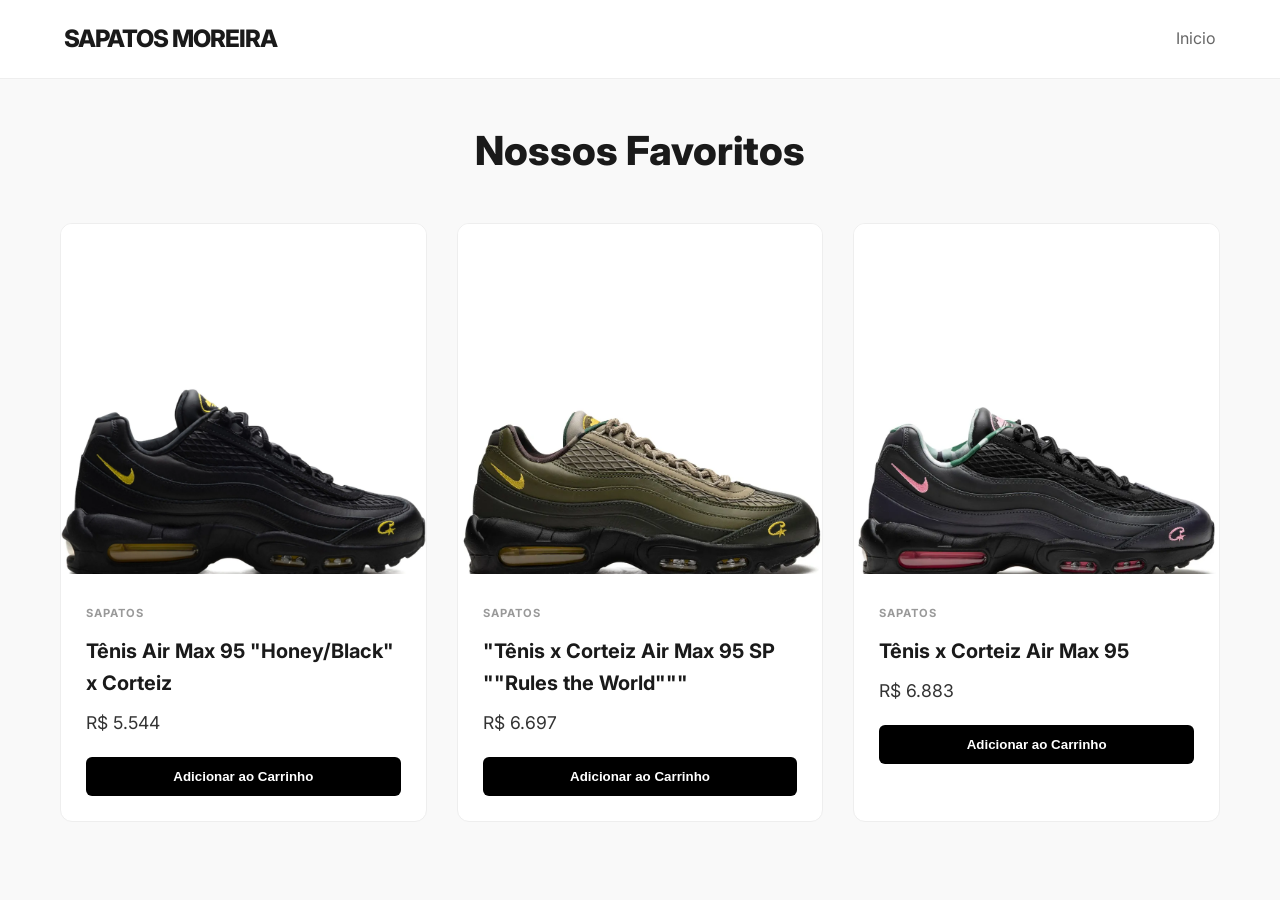
<file: cat.html>
<!DOCTYPE html>
<html lang="pt-br">

<head>
    <meta charset="UTF-8">
    <meta name="viewport" content="width=device-width, initial-scale=1.0">
    <title>SAPATOS | Premium Catalog</title>
    <link rel="stylesheet" href="cat.css">
    <link href="https://fonts.googleapis.com/css2?family=Inter:wght@300;400;700;800&display=swap" rel="stylesheet">
</head>

<body>

    <header>
        <div class="logo">SAPATOS MOREIRA</div>
        <nav class="links-navegacao">
            <a href="index.html">Inicio</a>
        </nav>
    </header>

    <main class="catalog-container">
        <h1 class="titulo-sessao">Nossos Favoritos</h1>

        <div class="grade-produtos">

            <div class="tenis1">
                <div class="foto-tenis-1">
                    <img src="tenis1.png" alt="Cortez-Honey/Black">
                </div>
                <div class="card-info">
                    <span class="category">Sapatos</span>
                    <h2 class="product-name">Tênis Air Max 95 "Honey/Black" x Corteiz</h2>
                    <p class="price">R$ 5.544</p>
                    <button class="btn-add">Adicionar ao Carrinho</button>
                </div>
            </div>

            <div class="tenis2">
                <div class="foto-tenis-2">
                    <img src="tenis2.png" alt="Cortez-RulesTheWorld">
                </div>
                <div class="card-info">
                    <span class="category">Sapatos</span>
                    <h2 class="product-name">"Tênis x Corteiz Air Max 95 SP ""Rules the World"""</h2>
                    <p class="price">R$ 6.697</p>
                    <button class="btn-add">Adicionar ao Carrinho</button>
                </div>
            </div>

            <div class="tenis3">
                <div class="foto-tenis-3">
                    <img src="tenis3.png" alt="Cortez-airmax95">
                </div>
                <div class="card-info">
                    <span class="category">Sapatos</span>
                    <h2 class="product-name">Tênis x Corteiz Air Max 95</h2>
                    <p class="price">R$ 6.883</p>
                    <button class="btn-add">Adicionar ao Carrinho</button>
                </div>
            </div>

        </div>
    </main>

</body>

</html>
</file>
<file: cat.css>
* {
    margin: 0;
    padding: 0;
    box-sizing: border-box;
}

body {
    font-family: 'Inter', sans-serif;
    background-color: #f9f9f9;
    color: #1a1a1a;
    line-height: 1.6;
}

/* Header */
header {
    display: flex;
    justify-content: space-between;
    align-items: center;
    padding: 20px 5%;
    background: #fff;
    border-bottom: 1px solid #eee;
    position: sticky;
    top: 0;
    z-index: 100;
}

.logo {
    font-weight: 800;
    font-size: 1.5rem;
    letter-spacing: -1px;
}

.links-navegacao a {
    text-decoration: none;
    color: #666;
    font-weight: 400;
    transition: color 0.3s;
}

.links-navegacao a:hover {
    color: #000;
}

/* Container do Catálogo */
.catalog-container {
    max-width: 1200px;
    margin: 40px auto;
    padding: 0 20px;
}

.titulo-sessao {
    font-size: 2.5rem;
    font-weight: 800;
    margin-bottom: 40px;
    text-align: center;
}

/* Grid de Produtos */
.grade-produtos {
    display: grid;
    grid-template-columns: repeat(auto-fit, minmax(300px, 1fr));
    gap: 30px;
}

/* Card de Produto */
.tenis1, .tenis2, .tenis3 {
    background: #fff;
    border-radius: 12px;
    overflow: hidden;
    transition: transform 0.3s ease, box-shadow 0.3s ease;
    border: 1px solid #eee;
}

.tenis1:hover, .tenis2:hover, .tenis3:hover {
    transform: translateY(-10px);
    box-shadow: 0 20px 40px rgba(0,0,0,0.05);
}

/* Imagens */
.foto-tenis-1 img, .foto-tenis-2 img, .foto-tenis-3 img {
    width: 100%;
    height: 350px;
    object-fit: cover;
    display: block;
}

/* Info do Card */
.card-info {
    padding: 25px;
}

.category {
    text-transform: uppercase;
    font-size: 0.7rem;
    font-weight: 700;
    color: #999;
    letter-spacing: 1px;
}

.product-name {
    font-size: 1.25rem;
    margin: 10px 0;
    font-weight: 700;
}

.price {
    font-size: 1.1rem;
    font-weight: 400;
    color: #333;
    margin-bottom: 20px;
}

/* Botão */
.btn-add {
    width: 100%;
    padding: 12px;
    background-color: #000;
    color: #fff;
    border: none;
    border-radius: 6px;
    font-weight: 600;
    cursor: pointer;
    transition: background 0.3s;
}

.btn-add:hover {
    background-color: #333;
}
</file>
